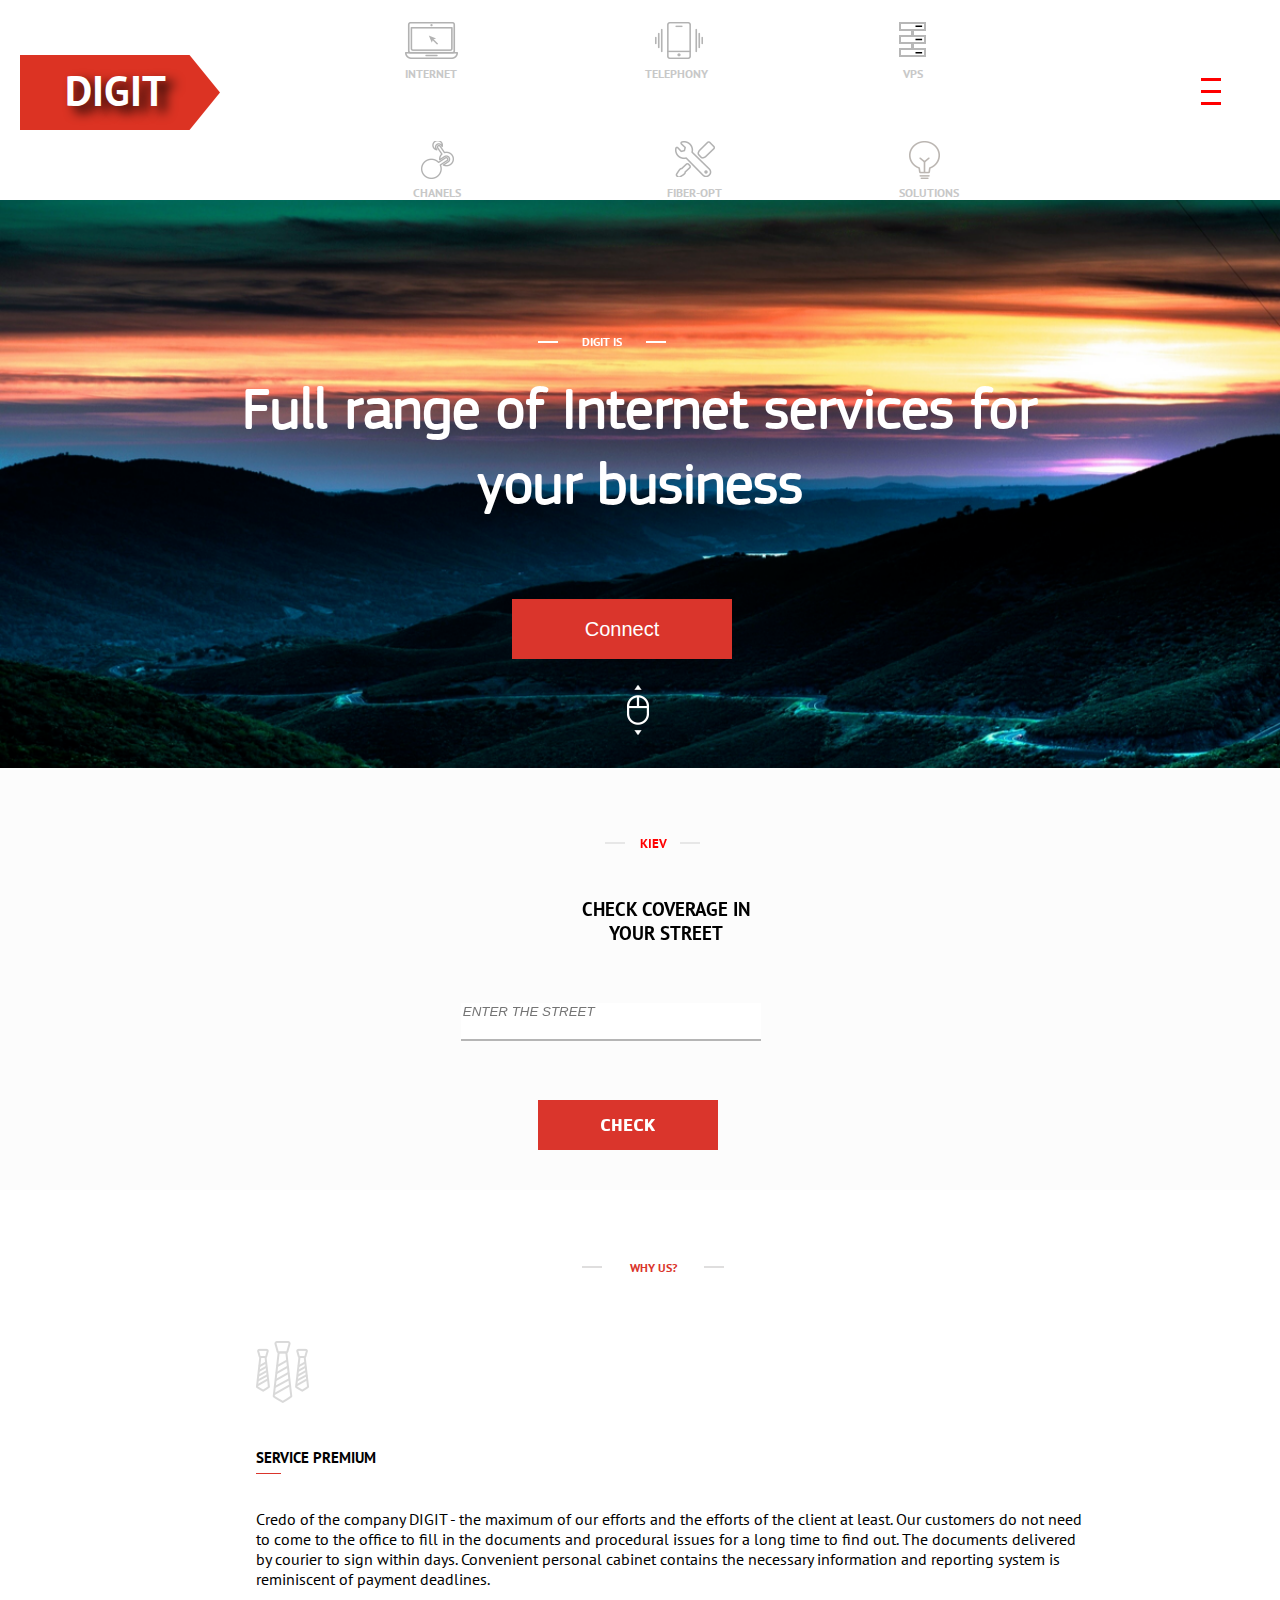
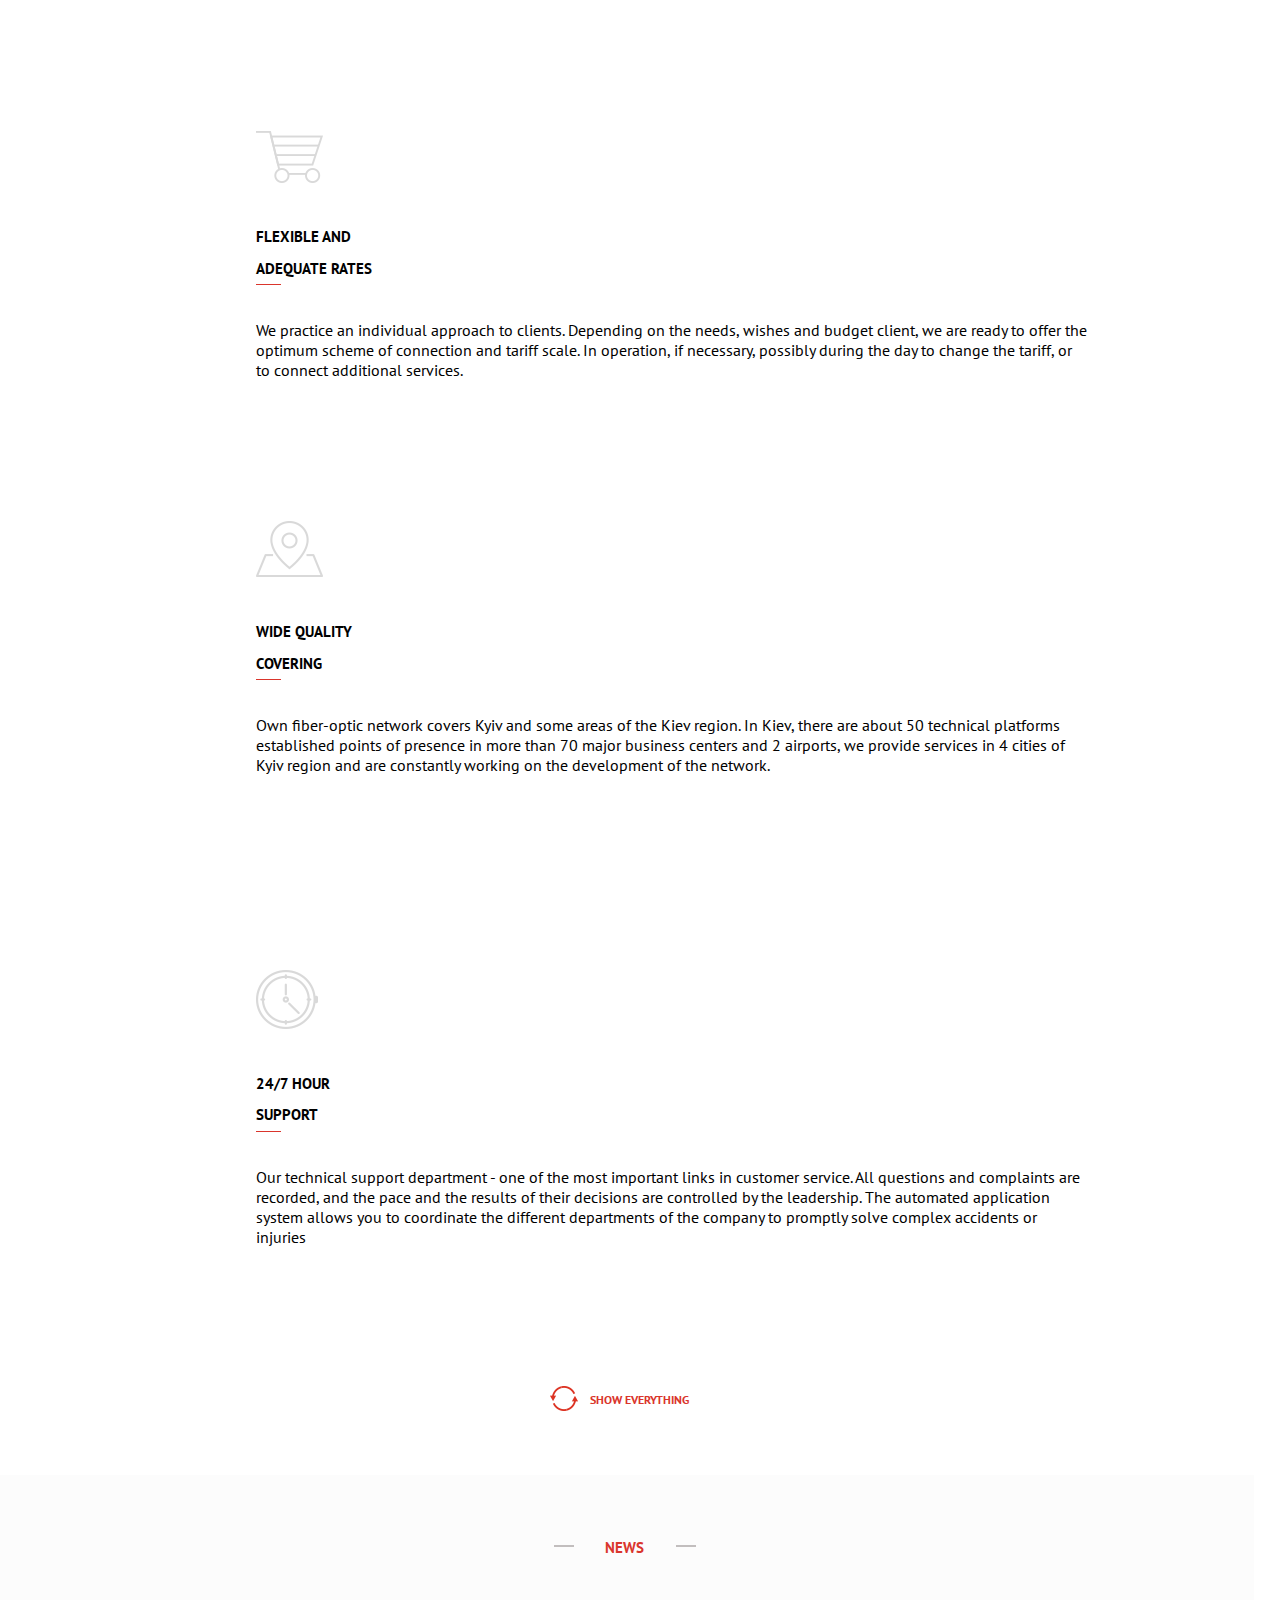
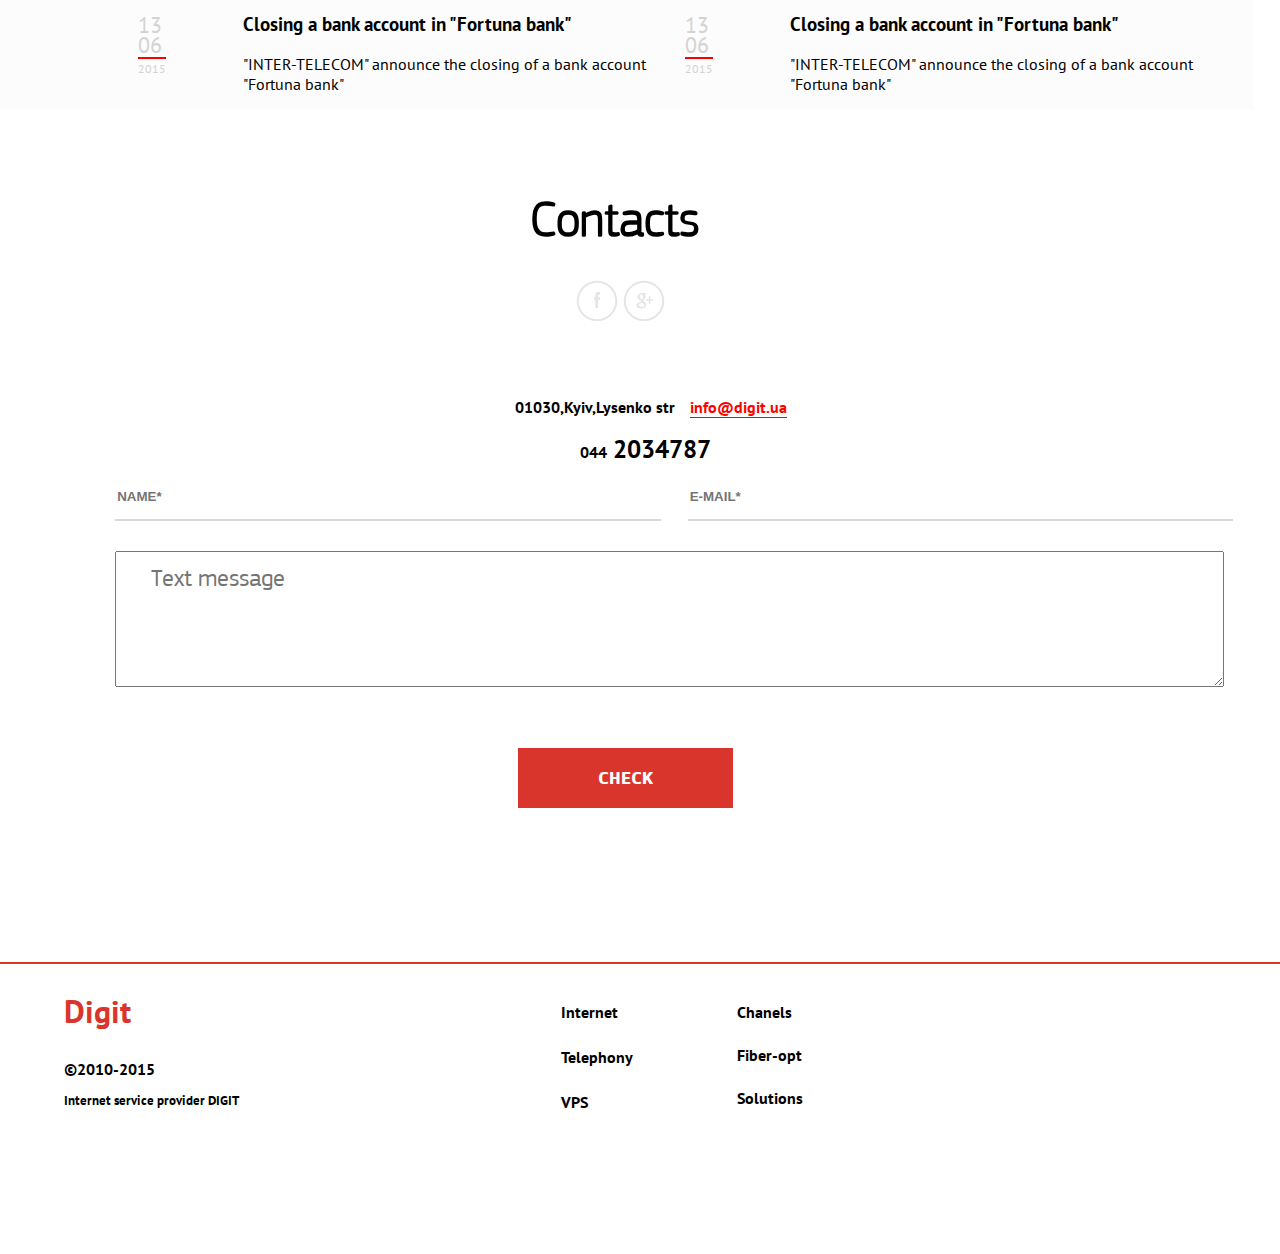
<file: index.html>
<!DOCTYPE html>
<html lang="en">
<head>
	<meta charset="UTF-8">
	<title>Document</title>
	<link rel="stylesheet" href="sheet.css" type="text/css" />
	<link href='http://fonts.googleapis.com/css?family=PT+Sans:400,700' rel='stylesheet' type='text/css' />
	<meta name="viewport" content="width=device-width, initial-scale=1.0">
	<link rel="stylesheet" href="stylename.css" type="text/css" />
	<link rel="stylesheet" href="js/vegas/vegas.min.css">
	<script src="js/jquery-1.11.2.min.js" type="text/javascript"></script>
	
	<script src="js/vegas/vegas.min.js"></script>

	 <script type="text/javascript" async>
            $(document).ready(function() {
                $("#scroller").vegas({
                	delay:4000,
                	transitionDuration: 2000,
                	transition: 'slideLeft2',
                    slides: [
                        {src:'images/mountain.png'},
                        {src:'images/road.png', transition: 'slideRight2',},
                        {src:'images/abstract-speed-of-light.png'}
                    ]
                    
                });
                $('#scroller').on('click', function () {
				    $(this).vegas('toggle');
				});
				
                $('.point').on('click', function () {
				    $('#scroller').vegas('jump', 0);
				});
				$('.round').on('click', function () {
				    $('#scroller').vegas('jump', 1);
				});
				$('#third').on('click', function () {
				    $('#scroller').vegas('jump', 2);
				});

                 $("#rectangle").click(function(){
                	
                	$("#menu").toggleClass("active");			 	 
        		});
                 $(".exit").click(function(){
                	

                	$("#menu").toggleClass("active");
                			 	 
        		});
                 $("#nav1").click(function(){
                	$("#menu").toggleClass("active");			 	 
        		});
        		
            });
                 
        </script>
	
</head>
<body id="body">
	
	<header id="header">
		<a href="#"><div class="image">Digit</div></a>
		
		<nav>

		    <ul id="nav">
			   <a href="#"><li><span>Internet</span></li></a>
			   <a href="#"><li><span>Telephony</span></li></a>
			   <a href="#"><li><span id="VPS">VPS</span></li></a>
			   <a href="#"><li><span>Chanels</span></li></a>
			   <a href="#"><li><span>Fiber-opt</span></li></a>
			   <a href="#"><li><span>Solutions</span></li></a>
		    </ul>
		</nav>
		<div id="rectangle">
			<div class="line1"></div>
			<div class="line1"></div>
			<div class="line1"></div>
		</div>
		<div id="menu">
			<a href="#"><div class="exit">X</div></a>
			<h4>Digit</h4>
			<ul id="nav1">
				<a href="#main"><li><span>main</span></li></a>
			   <a href="#location"><li><span>coverage</span></li></a>
			   <a href="#news"><li><span>news</span></li></a>
			   <a href="#contacts"><li><span>contacts</span></li></a>
			   
			</ul>
		</div>
	</header>
	<main>
		<section id="main">
			<header id="scroller">
			    <div class="scroll">
					<h4>Digit is</h4>
		        	<h1>Full range of Internet services for your business</h1>
		        	<div class="circle">
		        		<a href="#"><div class="point"></div></a>
		        		<a href="#"><div class="round"></div></a>
		        		<a href="#"><div class="round" id="third"></div></a>
		        	</div>
		        	<button class="btn">Connect</button>
		        	<img src="images/mouse.png" class="mouse">
		    	</div>
		    	
			</header>
			<article id="location">
                
			    <div class="map">
			    	<div id="sign">
					    <img src="images/otmetka1.png" class="sign">
					    <div class="round"></div>
					</div>
			    </div>

			    <form action="#">
		            <h5>kiev</h5>
		            <h3>check coverage in your street</h3>
		            <input type="search" class="check1" placeholder="enter the street">
		            <input type="submit" value="check" class="btn1">
		

	            </form>
	        </article>

			
		</section>
		<div class="why">why us?</div>
		<article id="why">
			
		
		<div class="offer">
			<img src="images/tie.png">
			<h6 id="width">service premium</h6><span>1</span>
			<p>Credo of the company DIGIT - the maximum of our efforts and the efforts of the client at least. Our customers do not need to come to the office to fill in the documents and procedural issues for a long time to find out. The documents delivered by courier to sign within days. Convenient personal cabinet contains the necessary information and reporting system is reminiscent of payment deadlines. </p>
			
		
		<div>
			<img src="images/track.png">
			<h6>Flexible and adequate rates</h6><span class="numb">3</span>
			<p>We practice an individual approach to clients. Depending on the needs, wishes and budget
            client, we are ready to offer the optimum scheme of connection and tariff scale. In operation, if necessary, possibly during the day to change the tariff, or to connect additional services.</p>
		</div>	
		</div>
		
		<div class="offer">
			<img src="images/mapotm.png">
			<h6>wide quality covering</h6><span>2</span>
			<p class="second">Own fiber-optic network covers Kyiv and some areas of the Kiev region. In Kiev, there are about 50 technical platforms established points of presence in more than 70 major business centers and 2 airports, we provide services in 4 cities of Kyiv region and are constantly working on the development of the network.</p>
			
		
		<div>
			<img src="images/watch.png">
			<h6>24/7 hour support</h6><span class="numb">4</span>
			<p>Our technical support department - one of the most important links in customer service. All questions and complaints are recorded, and the pace and the results of their decisions are controlled by the leadership. The automated application system allows you to coordinate the different departments of the company to promptly solve complex accidents or injuries</p>
		</div>	
		</div>
		<div class="show">
			<img src="images/loading.png">
			<span>show everything</span>
		</div>
		</article>
		
		<aside id="news">
			<div class="news">news</div>
			<div class="bank">
				<a href="#"><div class="day">13<span class="month">06</span><span class="year">2015</span></div></a>
				<div>
					<a href="#"><h3>Closing a bank account in "Fortuna bank"</h3></a>
					<p>"INTER-TELECOM" announce the closing of a bank account "Fortuna bank"</p>
				</div>

			</div>
			<div class="bank">
				<a href="#"><div class="day" id="marg">13<span class="month">06</span><span class="year">2015</span></div></a>
				<div id="marg">
					<a href="#"><h3>Closing a bank account in "Fortuna bank"</h3></a>
					<p>"INTER-TELECOM" announce the closing of a bank account "Fortuna bank"</p>
				</div>

			</div>
		</aside>
		<footer id="contacts">
			<h3 class="contacts">Contacts</h3>
			<div class="twitter">
				<ul class="net">
					<a href="#"><li>google</li></a>
					<a href="#"><li>facebook</li></a>
				</ul>
				
			</div>
			<p>01030,Kyiv,Lysenko str<a href="#"><span>info@digit.ua</span></a></p>
			<h5><span>044</span>2034787</h5>
			<form action="#">
			    <input type="text" class="name" placeholder="name*">
			    <input type="text" class="name" id="e-mail" placeholder="e-mail*">
			    <textarea name="message" class="message" cols="50" rows="5" placeholder="Text message"></textarea>
		        <input type="submit" value="check" class="btn2">
		    </form>
		</footer>
		
		
	</main>
	<footer>
		<div class="left">
			<a href="#"><h2>Digit</h2></a>
			<p>©2010-2015</p>
			<h5>Internet service provider DIGIT</h5>
		</div>
		<ul>
			<a href="#"><li><span>Internet</span></li></a>
			<a href="#"><li><span>Telephony</span></li></a>
			<a href="#"><li><span>VPS</span></li></a>
			
		</ul>
		<ul id="right">
			<a href="#"><li><span>Chanels</span></li></a>
			<a href="#"><li><span>Fiber-opt</span></li></a>
			<a href="#"><li><span>Solutions</span></li></a>
		</ul>
	</footer>
	


</body>


</html>
</file>
<file: sheet.css>
main section #scroller {
  position: relative;
  height: 570px;
  width: 100%; }
  main section #scroller h4 {
    width: 86px;
    text-transform: uppercase;
    font-size: 9px;
    height: 17px;
    position: absolute;
    text-align: center;
    padding: 6px 15px 0 15px;
    color: #fff;
    margin-right: 0;
    font-weight: bold;
    margin: 10% 44.5%;
    display: block;
    font-size: 12px; }
    main section #scroller h4:before {
      content: "";
      display: block;
      position: absolute;
      border-top: 2px solid #fff;
      top: 55%;
      width: 20px;
      left: -6px; }
    main section #scroller h4:after {
      content: "";
      display: block;
      position: absolute;
      border-top: 2px solid #fff;
      top: 55%;
      width: 20px;
      right: -6px; }
  main section #scroller h1 {
    color: #fff;
    top: 30%;
    position: absolute;
    left: 23%;
    font-size: 58px;
    width: 670px;
    text-align: center;
    height: 86px;
    margin: 0;
    font-family: "PFSquareSansPro-Regular"; }
  main section #scroller .circle {
    border: 3px solid #da352c;
    width: 30px;
    height: 30px;
    border-radius: 70%;
    float: right;
    margin-top: 15%;
    margin-right: 3%; }
    main section #scroller .circle .point {
      background: #da352c;
      width: 5px;
      height: 5px;
      border-radius: 50%;
      margin: 13px; }
    main section #scroller .circle .round {
      border: 2px solid white;
      width: 12px;
      height: 12px;
      border-radius: 70%;
      float: right;
      margin-top: 85%;
      margin-right: 21%; }
  main section #scroller .btn {
    width: 220px;
    height: 60px;
    background-color: #da352c;
    border: none;
    color: #fff;
    font-size: 20px;
    position: absolute;
    top: 65%;
    left: 41%; }
    main section #scroller .btn:hover, main section #scroller .btn:focus {
      opacity: 0.4; }
  main section #scroller .mouse {
    top: 85%;
    position: absolute;
    left: 49%; }
main section article {
  overflow: auto; }
  main section article .map {
    background: url(images/map1.png) no-repeat;
    position: absolute;
    width: 50%;
    height: 540px;
    float: left;
    z-index: -1; }
    main section article .map .sign {
      position: relative;
      z-index: -1;
      margin-top: 20%;
      left: 39.5%; }
    main section article .map .round {
      background-color: red;
      border-radius: 50px;
      width: 50px;
      height: 50px;
      margin-top: -22%;
      margin-left: 46%; }
  main section article form {
    float: right;
    width: 50%;
    position: relative;
    background-color: #fcfcfc;
    height: 540px;
    overflow: hidden; }
    main section article form h5 {
      color: red;
      margin-left: 50%;
      margin-top: 20%;
      text-transform: uppercase;
      position: relative;
      font-weight: bold;
      height: 22px; }
      main section article form h5:before {
        content: "";
        display: block;
        position: absolute;
        border-top: 2px solid #e7e7e7;
        top: 35%;
        width: 20px;
        left: -35px; }
      main section article form h5:after {
        content: "";
        display: block;
        position: absolute;
        border-top: 2px solid #e7e7e7;
        top: 37%;
        width: 20px;
        left: 40px; }
    main section article form h3 {
      color: #000;
      position: absolute;
      text-transform: uppercase;
      width: 215px;
      text-align: -webkit-center;
      left: 37%;
      font-weight: bold; }
    main section article form .check1 {
      border: none;
      width: 390px;
      border-bottom: 2px solid #b5b5b5;
      text-align: -webkit-left;
      text-transform: uppercase;
      padding-bottom: 20px;
      position: absolute;
      margin-top: 20%;
      margin-left: 23%;
      font-style: italic; }
    main section article form .btn1 {
      width: 180px;
      height: 50px;
      background-color: #da352c;
      border: none;
      color: #fff;
      font-size: 18px;
      text-transform: uppercase;
      margin-left: 40%;
      margin-top: 35%;
      font-family: "PFSquareSansPro-Bold"; }
      main section article form .btn1:hover, main section article form .btn1:focus {
        opacity: 0.4; }
main .why {
  width: 112px;
  font-weight: bold;
  text-transform: uppercase;
  font-size: 12px;
  height: 17px;
  position: relative;
  text-align: -webkit-center;
  padding: 6px 15px 0 15px;
  color: #da352c;
  margin: 5% 45.5%;
  display: block; }
  main .why:before {
    content: "";
    display: block;
    position: absolute;
    border-top: 2px solid #dfdede;
    top: 50%;
    width: 20px;
    left: 0px;
    z-index: -1; }
  main .why:after {
    content: "";
    display: block;
    position: absolute;
    border-top: 2px solid #dfdede;
    top: 50%;
    width: 20px;
    right: 0px;
    z-index: -1; }
main article {
  overflow: auto; }
  main article .offer {
    width: 37%;
    float: left;
    position: relative;
    padding-left: 9%;
    padding-right: 50px; }
    main article .offer h6 {
      font-size: 15px;
      font-weight: bold;
      text-transform: uppercase;
      line-height: 2.083;
      text-align: left;
      width: 120px; }
      main article .offer h6:after {
        content: "";
        border-bottom: 1px solid #da352c;
        width: 25px;
        display: block; }
    main article .offer span {
      float: right;
      position: absolute;
      top: 3%;
      right: 31%;
      font-size: 127px;
      color: #e9e9e9; }
    main article .offer p {
      margin-bottom: 17%; }
    main article .offer .numb {
      position: relative;
      margin-top: -147px; }
    main article .offer .second {
      margin-bottom: 23.5%; }
  main article .show {
    position: relative;
    float: left;
    margin-left: 47%; }
    main article .show img {
      position: absolute;
      top: -2px; }
    main article .show span {
      margin-left: 40px;
      font-size: 12px;
      font-weight: bold;
      line-height: 1.917;
      color: #da352c;
      text-transform: uppercase; }
main aside {
  float: left;
  padding-left: 9%;
  background-color: #fcfcfc;
  margin-top: 5%;
  width: 89%; }
  main aside .news {
    float: left;
    width: 112px;
    font-weight: bold;
    text-transform: uppercase;
    font-size: 15px;
    height: 20px;
    position: relative;
    text-align: -webkit-center;
    padding: 6px 15px 0 15px;
    color: #da352c;
    margin: 5% 43.5%;
    display: block; }
    main aside .news:before {
      content: "";
      display: block;
      position: absolute;
      border-top: 2px solid #c2bebe;
      top: 50%;
      width: 20px;
      left: 0px; }
    main aside .news:after {
      content: "";
      display: block;
      position: absolute;
      border-top: 2px solid #c2bebe;
      top: 50%;
      width: 20px;
      right: 0px; }
  main aside .bank {
    float: left;
    width: 46%;
    margin-left: 4%; }
    main aside .bank .day {
      position: absolute;
      font-size: 22px;
      line-height: 0.909;
      text-align: left;
      float: left;
      margin-top: 0;
      color: #d3d3d3; }
    main aside .bank .month {
      display: block; }
    main aside .bank .year {
      font-size: 12px;
      border-top: 2px solid red;
      padding-top: 2px; }
    main aside .bank div {
      margin-top: -22px; }
      main aside .bank div h3 {
        margin-left: 20%;
        color: black;
        font-weight: bold; }
      main aside .bank div p {
        margin-left: 20%; }
main footer {
  float: left;
  width: 90%;
  margin-top: 35px;
  height: 100%;
  border: none;
  margin-bottom: 12%;
  height: 100%;
  border: none;
  overflow: hidden;
  display: block;
  margin-left: 9%; }
  main footer .contacts {
    font-size: 50px;
    line-height: 1;
    margin-left: 41%;
    font-family: "PFSquareSansPro-Light";
    height: 35px;
    width: 15%; }
  main footer .net {
    margin-right: 15%; }
    main footer .net li {
      display: inline-block;
      text-indent: -9999px;
      width: 43px;
      height: 41px; }
    main footer .net a:first-child li {
      background: url(images/facebook1.png) no-repeat; }
      main footer .net a:first-child li:hover, main footer .net a:first-child li:focus {
        background-position: 0 -42px; }
    main footer .net a:last-child li {
      background: url(images/google1.png) no-repeat; }
      main footer .net a:last-child li:hover, main footer .net a:last-child li:focus {
        background-position: 0 -41px; }
  main footer .twitter, main footer p, main footer h5 {
    text-align: center; }
  main footer .twitter {
    width: 212px;
    margin-left: 38%;
    margin-top: 4%; }
  main footer p {
    margin-top: 15px;
    width: 89%;
    font-weight: bold;
    margin-left: 4%; }
    main footer p span {
      margin-left: 15px;
      color: red;
      border-bottom: 1px solid red; }
  main footer h5 {
    font-size: 25px;
    margin-bottom: 20px;
    margin-top: 0;
    margin-left: 6%;
    width: 84%;
    font-weight: bold; }
    main footer h5 span {
      font-size: 16px;
      margin-right: 6px; }
  main footer form {
    width: 100%; }
    main footer form .name {
      border: none;
      width: 47%;
      border-bottom: 2px solid #d9d9d9;
      padding-bottom: 15px;
      text-transform: uppercase;
      font-weight: bold; }
    main footer form #e-mail {
      margin-left: 2%; }
    main footer form .message {
      width: 95.7%;
      height: 130px;
      margin-top: 30px;
      line-height: 2;
      color: #d9d9d9;
      text-indent: 3%;
      font-size: x-large;
      font-family: "PFSquareSansPro-Regular"; }
    main footer form .btn2 {
      width: 215px;
      height: 60px;
      background-color: #da352c;
      border: none;
      color: #fff;
      font-size: 18px;
      text-transform: uppercase;
      margin-left: 40%;
      margin-top: 5%;
      font-family: "PFSquareSansPro-Bold"; }
      main footer form .btn2:hover, main footer form .btn2:focus {
        opacity: 0.4; }

footer {
  width: 100%;
  height: 290px;
  border-top: 2px solid #da352c;
  overflow: auto;
  display: -webkit-inline-box;
  float: left; }
  footer .left {
    margin-left: 5%; }
    footer .left h2 {
      font-size: xx-large;
      color: #da352c; }
    footer .left p {
      margin-bottom: 0;
      margin-top: 15%;
      font-weight: bold; }
    footer .left h5 {
      margin-top: 7%;
      font-weight: bold; }
  footer ul {
    margin-left: 22%;
    list-style: none;
    margin-top: 3%; }
    footer ul li {
      margin-bottom: 35%;
      color: black;
      font-weight: bold; }
      footer ul li:hover, footer ul li:focus {
        opacity: 0.4; }
  footer #right {
    margin-left: 5%; }

@media screen and (max-width: 800px) {
  #header {
    background-color: #f1efef; }
    #header .image {
      width: 189px; }
    #header #nav {
      display: none; }
    #header #rectangle {
      border-color: white;
      margin: 25px; }
      #header #rectangle div {
        background-color: white; }
    #header #menu {
      width: 100%; }

  main section #scroller h1 {
    font-size: 43px;
    left: 0;
    width: 100%; }
  main section #scroller h4 {
    margin-left: 38.5%; }
  main section #scroller .circle {
    display: none; }
  main section #scroller .btn {
    left: 29%; }
  main section article {
    overflow: inherit; }
    main section article a .map {
      display: none; }
    main section article form {
      width: 100%;
      float: none;
      padding-top: 20%;
      height: 370px; }
      main section article form h5 {
        margin-top: 0;
        margin-left: 49%; }
      main section article form h3 {
        left: 30%; }
      main section article form .check1 {
        width: 60%; }
      main section article form .check {
        margin-left: 35%; }
      main section article form .btn1 {
        margin-left: 34%;
        margin-top: 40%; }
  main .why {
    display: none; }
  main #why {
    display: none; }
  main aside {
    margin-left: 0;
    margin-top: 0;
    width: 98%; }
    main aside .news {
      margin-left: 39%;
      margin-bottom: 10%; }
    main aside .bank {
      width: 98%;
      margin-bottom: 5%; }
      main aside .bank a #marg {
        margin-left: 0; }
  main footer {
    margin-left: 0; }
    main footer .twitter {
      margin-left: 32%; }
    main footer p {
      margin-left: 18%; }
    main footer h5 {
      margin-left: 20%; }
    main footer form {
      margin-left: 3%; }
      main footer form .name {
        width: 100%;
        margin-top: 10%; }
      main footer form #e-mail {
        margin-left: 0; }
      main footer form .message {
        width: 95%; }
      main footer form .btn-2 {
        margin-left: 26%; }

  footer {
    display: none; } }
@media screen and (min-width: 1280px) {
  #body {
    width: 1280px; } }
@media screen and (min-width: 800px) and (max-width: 1280px) {
  #header {
    height: 200px; }
    #header a .image {
      margin-top: 55px; }
    #header nav {
      height: 150px;
      margin-left: 25%; }
      #header nav #nav {
        height: 150px;
        margin-top: 0; }
        #header nav #nav li {
          margin-right: 23%; }
        #header nav #nav a:nth-child(4) li {
          margin-top: 10%;
          margin-right: 26%;
          margin-left: 2%; }
        #header nav #nav a:nth-child(5) li {
          margin-right: 21%; }
        #header nav #nav a:nth-child(6) {
          margin-right: 0; }
    #header #rectangle {
      margin-right: 3%;
      margin-top: 60px;
      margin-left: 0; }
    #header #menu {
      width: 30%; }

  main section #scroller .scroll h4 {
    margin: 10% 42.5%; }
  main section #scroller .scroll h1 {
    width: 66%;
    left: 17%;
    text-align: -webkit-center; }
  main section #scroller .scroll .circle {
    display: none; }
  main section #scroller .scroll .btn {
    top: 70%;
    left: 40%; }
  main section article form {
    float: none;
    width: 100%;
    height: 420px; }
    main section article form h5 {
      margin-left: 50%;
      margin-top: 5%; }
    main section article form h3 {
      width: 16%;
      left: 44%; }
    main section article form .check1 {
      width: 300px;
      margin-top: 125px;
      margin-left: 36%; }
    main section article form .check {
      margin-left: 33%;
      margin-top: 50%; }
    main section article form .btn1 {
      margin-left: 42%;
      margin-top: 222px; }
  main section article .map {
    display: none; }
  main #why .offer {
    width: 65%;
    padding-left: 20%; }
    main #why .offer span {
      display: none; }
  main #why .show {
    margin-left: 43%; }
  main #news .news {
    margin: 5% 38.5%; }
  main #news .bank {
    margin-left: 2%; }
  main #contacts .contacts {
    margin-left: 36%; }
  main #contacts .twitter {
    margin-left: 33%; }
    main #contacts .twitter .net {
      margin: 0; }
  main #contacts p {
    margin-left: 2%; }
  main #contacts h5 {
    margin-left: 4%; }
  main #contacts .btn2 {
    margin-left: 35%; } }
body {
  margin: 0px auto;
  width: 100%;
  font-family: 'PT Sans',"PFSquareSansPro-Regular", Helvetica, Arial, sans-serif; }
  body header {
    height: 135px;
    position: relative; }
    body header .image {
      float: left;
      background: url(images/Rectangle22.png) no-repeat;
      height: 90px;
      width: 190px;
      text-align: center;
      padding-top: 9px;
      margin: 20px;
      padding-right: 11px;
      text-transform: uppercase;
      font-size: 260%;
      color: #ffffff;
      text-shadow: 8px 6px 12px #000;
      font-weight: 700; }
    body header nav {
      position: absolute;
      margin-left: 22%;
      top: 22px;
      width: 70%; }
      body header nav ul {
        width: 92%;
        margin-top: 9px;
        margin-left: 5%; }
        body header nav ul li {
          background: url(images/VectorSmartObject0.png) no-repeat;
          display: inline-block;
          margin-right: 10%;
          height: 37px;
          width: 57px;
          text-indent: 0;
          text-transform: uppercase; }
          body header nav ul li:hover, body header nav ul li:focus {
            background-position: 0 -37px; }
        body header nav ul a:nth-child(2) li {
          background: url(images/VectorSmartObject44.png) no-repeat;
          width: 50px;
          text-indent: -10px; }
          body header nav ul a:nth-child(2) li:hover, body header nav ul a:nth-child(2) li:focus {
            background-position: 0 -37px; }
        body header nav ul a:nth-child(3) li {
          background: url(images/VectorSmartObject55.png) no-repeat;
          height: 35px;
          width: 30px;
          text-indent: -1px; }
          body header nav ul a:nth-child(3) li:hover, body header nav ul a:nth-child(3) li:focus {
            background-position: 0 -35px; }
        body header nav ul a:nth-child(4) li {
          background: url(images/VectorSmartObject22.png) no-repeat;
          height: 38px;
          width: 35px;
          text-indent: -8px; }
          body header nav ul a:nth-child(4) li:hover, body header nav ul a:nth-child(4) li:focus {
            background-position: 0 -38px; }
        body header nav ul a:nth-child(5) li {
          background: url(images/VectorSmartObject11.png) no-repeat;
          height: 36px;
          text-indent: -8px; }
          body header nav ul a:nth-child(5) li:hover, body header nav ul a:nth-child(5) li:focus {
            background-position: 0 -36px; }
        body header nav ul a:nth-child(6) li {
          background: url(images/VectorSmartObject33.png) no-repeat;
          height: 39px;
          width: 31px;
          text-indent: -10px; }
          body header nav ul a:nth-child(6) li:hover, body header nav ul a:nth-child(6) li:focus {
            background-position: 0 -39px; }
        body header nav ul span {
          position: relative;
          top: 40px;
          font-style: normal;
          font-size: 12px;
          color: #c8c8c8;
          border-top: 2px solid white;
          padding-top: 55px;
          font-weight: 700; }
          body header nav ul span:hover, body header nav ul span:focus {
            border-color: red;
            color: red; }
        body header nav ul #VPS {
          padding-left: 5px;
          padding-right: 4px; }
  body #rectangle {
    width: 60px;
    height: 60px;
    float: right;
    margin: 35px;
    position: relative;
    -webkit-transition: all 0.3s cubic-bezier(1, -0.48, 0, 1.58);
    -moz-transition: all 0.3s cubic-bezier(1, -0.48, 0, 1.58);
    transition: all 0.3s cubic-bezier(1, -0.48, 0, 1.58); }
    body #rectangle:hover .line1 {
      width: 22px;
      height: 4px;
      top: 25%; }
    body #rectangle:hover .line1:nth-child(3) {
      top: 75%; }
    body #rectangle .line1 {
      width: 20px;
      height: 3px;
      background-color: red;
      position: absolute;
      top: 30%;
      left: 33%;
      margin-bottom: 20%;
      -webkit-transition: all 0.3s cubic-bezier(1, -0.48, 0, 1.58);
      -moz-transition: all 0.3s cubic-bezier(1, -0.48, 0, 1.58);
      transition: all 0.3s cubic-bezier(1, -0.48, 0, 1.58); }
      body #rectangle .line1:hover {
        top: 25%;
        width: 22px;
        height: 4px; }
    body #rectangle .line1:nth-child(2) {
      top: 50%; }
    body #rectangle .line1:nth-child(3) {
      top: 70%; }
  body a {
    text-decoration: none; }
  body #menu {
    height: 100%;
    background-color: #cb0511;
    width: 20%;
    -webkit-transition: transform 0.7s cubic-bezier(1, -0.48, 0, 1.58);
    -moz-transition: transform 0.7s cubic-bezier(1, -0.48, 0, 1.58);
    transition: transform 0.7s cubic-bezier(1, -0.48, 0, 1.58);
    transform: translateX(calc(-100% - 1000px));
    border-left: 3px solid red;
    color: #fff;
    z-index: 3;
    position: fixed; }
    body #menu.active {
      transform: translateX(0); }
    body #menu .exit {
      position: absolute;
      font-size: 17px;
      color: white; }
    body #menu h4 {
      text-align: center;
      text-shadow: 8px 6px 12px #000;
      font-size: 30px;
      text-transform: uppercase;
      margin-top: 20%;
      border-bottom: 2px solid white;
      width: 60%;
      margin-left: 21%;
      padding-bottom: 5%; }
    body #menu ul {
      margin: 0;
      list-style: none;
      padding: 0;
      padding-left: 8%; }
      body #menu ul li {
        font-size: 20px;
        font-weight: 700;
        text-transform: uppercase;
        margin-top: 10px;
        color: lavenderblush;
        width: 10%;
        text-indent: 15%; }

/*# sourceMappingURL=sheet.css.map */
</file>
<file: stylename.css>
/* font-family: "PFSquareSansProMedium"; */
@font-face {
    font-family: "PFSquareSansProMedium";
    src: url("../fonts/PFSquareSansProMedium/PFSquareSansProMedium.eot");
    src: url("../fonts/PFSquareSansProMedium/PFSquareSansProMedium.eot?#iefix")format("embedded-opentype"),
    url("../fonts/PFSquareSansProMedium/PFSquareSansProMedium.woff") format("woff"),
    url("../fonts/PFSquareSansProMedium/PFSquareSansProMedium.ttf") format("truetype");
    font-style: normal;
    font-weight: normal;
}
@font-face {
    font-family: "PFSquareSansPro-Bold"; 
    src: url(fonts/PFSquareSansPro-Bold.ttf);
    font-weight: bold;
}
@font-face {
    font-family: "PFSquareSansPro-Regular"; 
    src: url(fonts/PFSquareSansPro-Regular.ttf);
    
}
@font-face {
    font-family: "PFSquareSansPro-Light"; 
    src: url(fonts/PFSquareSansPro-Light.ttf);
    
}
</file>
<file: js/vegas/vegas.min.css>
.vegas-overlay,.vegas-slide,.vegas-slide-inner,.vegas-timer,.vegas-wrapper{position:absolute;top:0;left:0;bottom:0;right:0;overflow:hidden;border:none;padding:0;margin:0}.vegas-overlay{opacity:.5;background:url(overlays/02.png) center center}.vegas-timer{top:auto;bottom:0;height:2px}.vegas-timer-progress{width:0;height:100%;background:#fff;-webkit-transition:width ease-out;transition:width ease-out}.vegas-timer-running .vegas-timer-progress{width:100%}.vegas-slide,.vegas-slide-inner{margin:0;padding:0;background:center center no-repeat;-webkit-transform:translateZ(0);transform:translateZ(0)}body .vegas-container{overflow:hidden!important;position:relative}.vegas-video{min-width:100%;min-height:100%;width:auto;height:auto}body.vegas-container{overflow:auto;position:static;z-index:-2}body.vegas-container>.vegas-overlay,body.vegas-container>.vegas-slide,body.vegas-container>.vegas-timer{position:fixed;z-index:-1}:root body.vegas-container>.vegas-overlay,:root body.vegas-container>.vegas-slide,_::full-page-media,_:future{bottom:-76px}.vegas-transition-fade,.vegas-transition-fade2{opacity:0}.vegas-transition-fade-in,.vegas-transition-fade2-in{opacity:1}.vegas-transition-fade2-out{opacity:0}.vegas-transition-blur,.vegas-transition-blur2{opacity:0;-webkit-filter:blur(32px);filter:blur(32px)}.vegas-transition-blur-in,.vegas-transition-blur2-in{opacity:1;-webkit-filter:blur(0px);filter:blur(0px)}.vegas-transition-blur2-out{opacity:0}.vegas-transition-flash,.vegas-transition-flash2{opacity:0;-webkit-filter:brightness(25);filter:brightness(25)}.vegas-transition-flash-in,.vegas-transition-flash2-in{opacity:1;-webkit-filter:brightness(1);filter:brightness(1)}.vegas-transition-flash2-out{opacity:0;-webkit-filter:brightness(25);filter:brightness(25)}.vegas-transition-negative,.vegas-transition-negative2{opacity:0;-webkit-filter:invert(100%);filter:invert(100%)}.vegas-transition-negative-in,.vegas-transition-negative2-in{opacity:1;-webkit-filter:invert(0);filter:invert(0)}.vegas-transition-negative2-out{opacity:0;-webkit-filter:invert(100%);filter:invert(100%)}.vegas-transition-burn,.vegas-transition-burn2{opacity:0;-webkit-filter:contrast(1000%) saturate(1000%);filter:contrast(1000%) saturate(1000%)}.vegas-transition-burn-in,.vegas-transition-burn2-in{opacity:1;-webkit-filter:contrast(100%) saturate(100%);filter:contrast(100%) saturate(100%)}.vegas-transition-burn2-out{opacity:0;-webkit-filter:contrast(1000%) saturate(1000%);filter:contrast(1000%) saturate(1000%)}.vegas-transition-slideLeft,.vegas-transition-slideLeft2{-webkit-transform:translateX(100%);-ms-transform:translateX(100%);transform:translateX(100%)}.vegas-transition-slideLeft-in,.vegas-transition-slideLeft2-in{-webkit-transform:translateX(0%);-ms-transform:translateX(0%);transform:translateX(0%)}.vegas-transition-slideLeft2-out,.vegas-transition-slideRight,.vegas-transition-slideRight2{-webkit-transform:translateX(-100%);-ms-transform:translateX(-100%);transform:translateX(-100%)}.vegas-transition-slideRight-in,.vegas-transition-slideRight2-in{-webkit-transform:translateX(0%);-ms-transform:translateX(0%);transform:translateX(0%)}.vegas-transition-slideRight2-out{-webkit-transform:translateX(100%);-ms-transform:translateX(100%);transform:translateX(100%)}.vegas-transition-slideUp,.vegas-transition-slideUp2{-webkit-transform:translateY(100%);-ms-transform:translateY(100%);transform:translateY(100%)}.vegas-transition-slideUp-in,.vegas-transition-slideUp2-in{-webkit-transform:translateY(0%);-ms-transform:translateY(0%);transform:translateY(0%)}.vegas-transition-slideDown,.vegas-transition-slideDown2,.vegas-transition-slideUp2-out{-webkit-transform:translateY(-100%);-ms-transform:translateY(-100%);transform:translateY(-100%)}.vegas-transition-slideDown-in,.vegas-transition-slideDown2-in{-webkit-transform:translateY(0%);-ms-transform:translateY(0%);transform:translateY(0%)}.vegas-transition-slideDown2-out{-webkit-transform:translateY(100%);-ms-transform:translateY(100%);transform:translateY(100%)}.vegas-transition-zoomIn,.vegas-transition-zoomIn2{-webkit-transform:scale(0);-ms-transform:scale(0);transform:scale(0);opacity:0}.vegas-transition-zoomIn-in,.vegas-transition-zoomIn2-in{-webkit-transform:scale(1);-ms-transform:scale(1);transform:scale(1);opacity:1}.vegas-transition-zoomIn2-out,.vegas-transition-zoomOut,.vegas-transition-zoomOut2{-webkit-transform:scale(2);-ms-transform:scale(2);transform:scale(2);opacity:0}.vegas-transition-zoomOut-in,.vegas-transition-zoomOut2-in{-webkit-transform:scale(1);-ms-transform:scale(1);transform:scale(1);opacity:1}.vegas-transition-zoomOut2-out{-webkit-transform:scale(0);-ms-transform:scale(0);transform:scale(0);opacity:0}.vegas-transition-swirlLeft,.vegas-transition-swirlLeft2{-webkit-transform:scale(2) rotate(35deg);-ms-transform:scale(2) rotate(35deg);transform:scale(2) rotate(35deg);opacity:0}.vegas-transition-swirlLeft-in,.vegas-transition-swirlLeft2-in{-webkit-transform:scale(1) rotate(0deg);-ms-transform:scale(1) rotate(0deg);transform:scale(1) rotate(0deg);opacity:1}.vegas-transition-swirlLeft2-out,.vegas-transition-swirlRight,.vegas-transition-swirlRight2{-webkit-transform:scale(2) rotate(-35deg);-ms-transform:scale(2) rotate(-35deg);transform:scale(2) rotate(-35deg);opacity:0}.vegas-transition-swirlRight-in,.vegas-transition-swirlRight2-in{-webkit-transform:scale(1) rotate(0deg);-ms-transform:scale(1) rotate(0deg);transform:scale(1) rotate(0deg);opacity:1}.vegas-transition-swirlRight2-out{-webkit-transform:scale(2) rotate(35deg);-ms-transform:scale(2) rotate(35deg);transform:scale(2) rotate(35deg);opacity:0}.vegas-animation-kenburns{-webkit-animation:kenburns ease-out;animation:kenburns ease-out}@-webkit-keyframes kenburns{0%{-webkit-transform:scale(1.5);transform:scale(1.5)}100%{-webkit-transform:scale(1);transform:scale(1)}}@keyframes kenburns{0%{-webkit-transform:scale(1.5);transform:scale(1.5)}100%{-webkit-transform:scale(1);transform:scale(1)}}.vegas-animation-kenburnsUp{-webkit-animation:kenburnsUp ease-out;animation:kenburnsUp ease-out}@-webkit-keyframes kenburnsUp{0%{-webkit-transform:scale(1.5) translate(0,10%);transform:scale(1.5) translate(0,10%)}100%{-webkit-transform:scale(1) translate(0,0);transform:scale(1) translate(0,0)}}@keyframes kenburnsUp{0%{-webkit-transform:scale(1.5) translate(0,10%);transform:scale(1.5) translate(0,10%)}100%{-webkit-transform:scale(1) translate(0,0);transform:scale(1) translate(0,0)}}.vegas-animation-kenburnsDown{-webkit-animation:kenburnsDown ease-out;animation:kenburnsDown ease-out}@-webkit-keyframes kenburnsDown{0%{-webkit-transform:scale(1.5) translate(0,-10%);transform:scale(1.5) translate(0,-10%)}100%{-webkit-transform:scale(1) translate(0,0);transform:scale(1) translate(0,0)}}@keyframes kenburnsDown{0%{-webkit-transform:scale(1.5) translate(0,-10%);transform:scale(1.5) translate(0,-10%)}100%{-webkit-transform:scale(1) translate(0,0);transform:scale(1) translate(0,0)}}.vegas-animation-kenburnsLeft{-webkit-animation:kenburnsLeft ease-out;animation:kenburnsLeft ease-out}@-webkit-keyframes kenburnsLeft{0%{-webkit-transform:scale(1.5) translate(10%,0);transform:scale(1.5) translate(10%,0)}100%{-webkit-transform:scale(1) translate(0,0);transform:scale(1) translate(0,0)}}@keyframes kenburnsLeft{0%{-webkit-transform:scale(1.5) translate(10%,0);transform:scale(1.5) translate(10%,0)}100%{-webkit-transform:scale(1) translate(0,0);transform:scale(1) translate(0,0)}}.vegas-animation-kenburnsRight{-webkit-animation:kenburnsRight ease-out;animation:kenburnsRight ease-out}@-webkit-keyframes kenburnsRight{0%{-webkit-transform:scale(1.5) translate(-10%,0);transform:scale(1.5) translate(-10%,0)}100%{-webkit-transform:scale(1) translate(0,0);transform:scale(1) translate(0,0)}}@keyframes kenburnsRight{0%{-webkit-transform:scale(1.5) translate(-10%,0);transform:scale(1.5) translate(-10%,0)}100%{-webkit-transform:scale(1) translate(0,0);transform:scale(1) translate(0,0)}}.vegas-animation-kenburnsUpLeft{-webkit-animation:kenburnsUpLeft ease-out;animation:kenburnsUpLeft ease-out}@-webkit-keyframes kenburnsUpLeft{0%{-webkit-transform:scale(1.5) translate(10%,10%);transform:scale(1.5) translate(10%,10%)}100%{-webkit-transform:scale(1) translate(0,0);transform:scale(1) translate(0,0)}}@keyframes kenburnsUpLeft{0%{-webkit-transform:scale(1.5) translate(10%,10%);transform:scale(1.5) translate(10%,10%)}100%{-webkit-transform:scale(1) translate(0,0);transform:scale(1) translate(0,0)}}.vegas-animation-kenburnsUpRight{-webkit-animation:kenburnsUpRight ease-out;animation:kenburnsUpRight ease-out}@-webkit-keyframes kenburnsUpRight{0%{-webkit-transform:scale(1.5) translate(-10%,10%);transform:scale(1.5) translate(-10%,10%)}100%{-webkit-transform:scale(1) translate(0,0);transform:scale(1) translate(0,0)}}@keyframes kenburnsUpRight{0%{-webkit-transform:scale(1.5) translate(-10%,10%);transform:scale(1.5) translate(-10%,10%)}100%{-webkit-transform:scale(1) translate(0,0);transform:scale(1) translate(0,0)}}.vegas-animation-kenburnsDownLeft{-webkit-animation:kenburnsDownLeft ease-out;animation:kenburnsDownLeft ease-out}@-webkit-keyframes kenburnsDownLeft{0%{-webkit-transform:scale(1.5) translate(10%,-10%);transform:scale(1.5) translate(10%,-10%)}100%{-webkit-transform:scale(1) translate(0,0);transform:scale(1) translate(0,0)}}@keyframes kenburnsDownLeft{0%{-webkit-transform:scale(1.5) translate(10%,-10%);transform:scale(1.5) translate(10%,-10%)}100%{-webkit-transform:scale(1) translate(0,0);transform:scale(1) translate(0,0)}}.vegas-animation-kenburnsDownRight{-webkit-animation:kenburnsDownRight ease-out;animation:kenburnsDownRight ease-out}@-webkit-keyframes kenburnsDownRight{0%{-webkit-transform:scale(1.5) translate(-10%,-10%);transform:scale(1.5) translate(-10%,-10%)}100%{-webkit-transform:scale(1) translate(0,0);transform:scale(1) translate(0,0)}}@keyframes kenburnsDownRight{0%{-webkit-transform:scale(1.5) translate(-10%,-10%);transform:scale(1.5) translate(-10%,-10%)}100%{-webkit-transform:scale(1) translate(0,0);transform:scale(1) translate(0,0)}}
</file>
